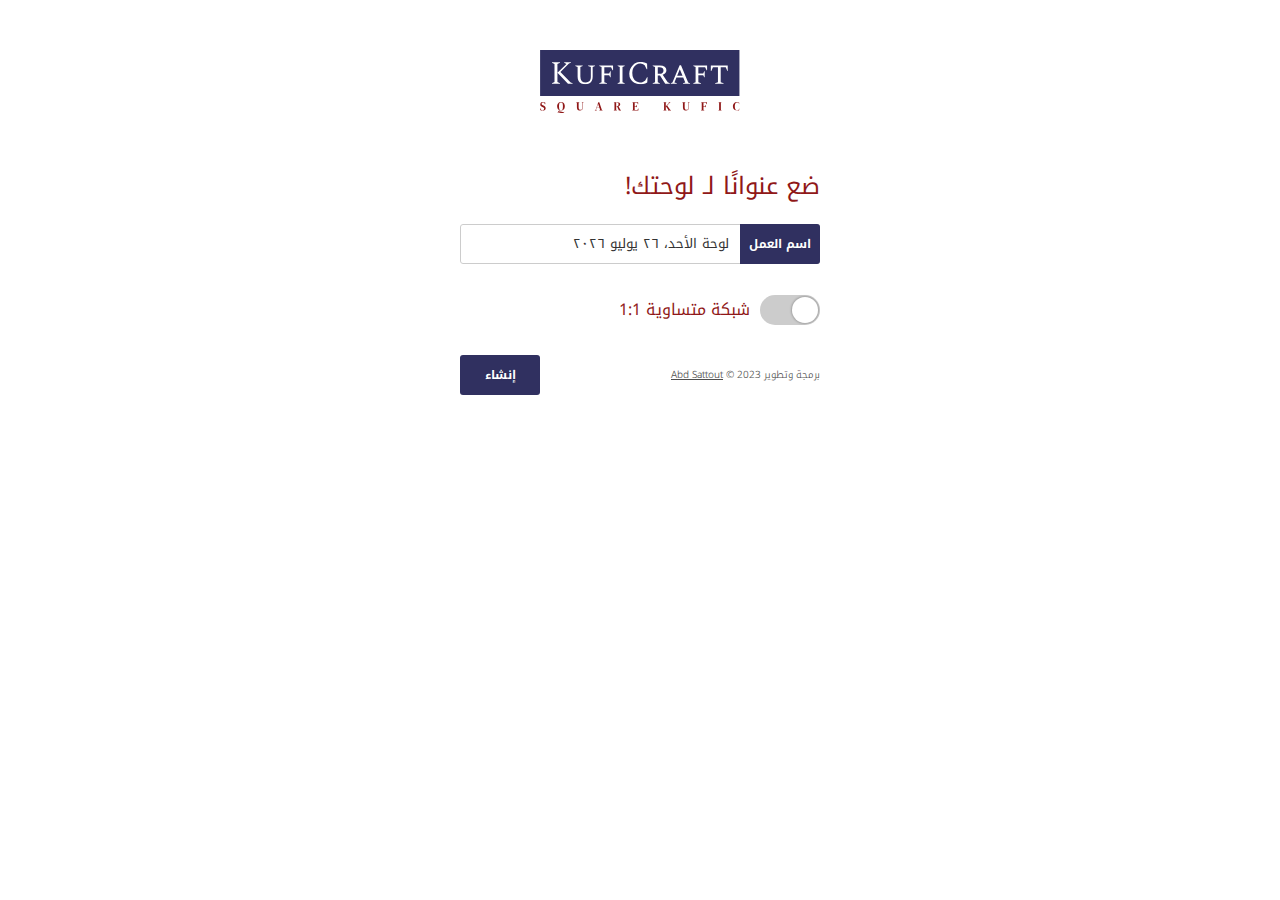
<file: index.html>
<!DOCTYPE html>
<html lang="AR" dir="rtl">

<head>
  <meta charset="UTF-8">
  <meta name="viewport" content="width=device-width, initial-scale=1.0">
  <meta name="google-site-verification" content="qIIhnB6kcpAUghzotMcY4VehdETWtUnaMlAXWx6dUmg" />
  <link rel="stylesheet" href="style.css">
  <link href="https://fonts.googleapis.com/css2?family=Noto+Kufi+Arabic&family=Open+Sans&display=swap" rel="stylesheet">
  <link rel="apple-touch-icon" sizes="180x180" href="/icons/apple-touch-icon.png">
  <link rel="icon" type="image/png" sizes="32x32" href="/icons/favicon-32x32.png">
  <link rel="icon" type="image/png" sizes="16x16" href="/icons/favicon-16x16.png">
  <link rel="manifest" href="/manifest.json">
  <link rel="mask-icon" href="/icons/safari-pinned-tab.svg" color="#3498db">
  <meta name="apple-mobile-web-app-title" content="KufiCraft">
  <meta name="application-name" content="KufiCraft">
  <meta name="msapplication-TileColor" content="#3498db">
  <meta name="theme-color" content="#ffffff">
  <meta name="description" content="أطلق العنان لإبداعك وصمم أجمل لوحات الكوفي المربع باستخدام تطبيق الويب KufiCraft مع العديد من الأدوات دون الحاجة للتثبيت. ابدأ الآن!">
  <meta name="keywords" content="KufiCraft, Square Kufic, الكوفي المربع, الخط العربي, رسام, Abd Sattout">
  <meta og:title="KufiCraft: خطاط الكوفي المربع">
  <meta og:description="أطلق العنان لإبداعك وصمم أجمل لوحات الكوفي المربع باستخدام تطبيق الويب KufiCraft مع العديد من الأدوات دون الحاجة للتثبيت. ابدأ الآن!">
  <title>KufiCraft</title>
</head>
<body>
  <div id="container">
    <header id="header">
      <div>
        <div>
          <img src="logo.svg" alt="KufiCraft logo">
        </div>
        <div id="info">💡 يمكنك تغيير اللون من شريط الأدوات. استخدم الأزرار جانبًا لتغيير الحجم ←</div>
      </div>
      <div id="zoom">
        <div onclick="board.zoom()">+</div>
        <div onclick="board.zoom(-1)">-</div>
      </div>
    </header>
    <svg id="kufi" xmlns="http://www.w3.org/2000/svg" width="1000" height="1000" viewBox="0 0 1000 1000">
    </svg>
  </div>
  <form class="form" id="create" onsubmit="return false">
    <h1><img src="logo.svg" alt="KufiCraft logo" width="200px"></h1>
    <h2>ضع عنوانًا لـ لوحتك!</h2>
    <div class="row">
      <input type="text" name="name" id="name" value="لوحة " />
      <label for="name">اسم العمل</label>
    </div>
    <script>
      document.querySelector('#name').value +=
        (new Date()).toLocaleDateString('ar-sa', options = { weekday: 'long', year: 'numeric', month: 'long', day: 'numeric' })
    </script>
    <div class="row">
      <input type="checkbox" name="mono" id="mono" />
      <label for="mono">شبكة متساوية 1:1</label>
    </div>
    <div style="display:flex;gap:10px;align-items:center;flex-direction: row-reverse">
      <button type="submit" onclick="create(false)" disabled>إنشاء</button>
      <button type="submit" onclick="create(true)" id="restore" hidden>استعادة</button>
      <span class="loader" onclick="location.reload()"></span>
      <div id="copy">
        برمجة وتطوير <a href="https://t.me/AbdSattout/" target="blank">Abd Sattout</a> &copy; 2023
      </div>
    </div>
  </form>
  <div id="popup">
    <form class="form" onsubmit="return false">
      <h1>نوع التصدير</h1>
      <br>
      <div class="row">
        <input type="radio" name="export" id="svg" checked>
        <label for="svg">SVG</label>
      </div>
      <div class="row">
        <input type="radio" name="export" id="png">
        <label for="png">PNG</label>
      </div>
      <div class="row">
        <input type="radio" name="export" id="pdf">
        <label for="pdf">PDF</label>
      </div>
      <button type="submit" onclick="board.export(this.form.querySelector('[name=export]:checked').id) && board.popup(false)">تصدير</button>
    </form>
  </div>
  <nav id="toolbar">
    <label class="item" onclick="board.setTool('pen')" title="القلم (p)">
      <input class="button" type="radio" name="tool" id="pen" checked>
      <div>
        <svg xmlns="http://www.w3.org/2000/svg" fill="#303060" viewBox="0 0 16 16">
          <path d="M12.146.146a.5.5 0 0 1 .708 0l3 3a.5.5 0 0 1 0 .708l-10 10a.5.5 0 0 1-.168.11l-5 2a.5.5 0 0 1-.65-.65l2-5a.5.5 0 0 1 .11-.168l10-10zM11.207 2.5 13.5 4.793 14.793 3.5 12.5 1.207 11.207 2.5zm1.586 3L10.5 3.207 4 9.707V10h.5a.5.5 0 0 1 .5.5v.5h.5a.5.5 0 0 1 .5.5v.5h.293l6.5-6.5zm-9.761 5.175-.106.106-1.528 3.821 3.821-1.528.106-.106A.5.5 0 0 1 5 12.5V12h-.5a.5.5 0 0 1-.5-.5V11h-.5a.5.5 0 0 1-.468-.325z" />
        </svg>
      </div>
    </label>
    <label class="item" onclick="board.setTool('eraser')" ondblclick="confirm('هل تريد إعادة ضبط اللوحة؟\nسيؤدي هذا إلى مسح جميع المربعات') && board.empty()" title="الممحاة (e)">
      <input class="button" type="radio" name="tool" id="eraser">
      <div>
        <svg xmlns="http://www.w3.org/2000/svg" fill="#303060" viewBox="0 0 16 16">
          <path xmlns="http://www.w3.org/2000/svg" d="M8.086 2.207a2 2 0 0 1 2.828 0l3.879 3.879a2 2 0 0 1 0 2.828l-5.5 5.5A2 2 0 0 1 7.879 15H5.12a2 2 0 0 1-1.414-.586l-2.5-2.5a2 2 0 0 1 0-2.828l6.879-6.879zm2.121.707a1 1 0 0 0-1.414 0L4.16 7.547l5.293 5.293 4.633-4.633a1 1 0 0 0 0-1.414l-3.879-3.879zM8.746 13.547 3.453 8.254 1.914 9.793a1 1 0 0 0 0 1.414l2.5 2.5a1 1 0 0 0 .707.293H7.88a1 1 0 0 0 .707-.293l.16-.16z" />
        </svg>
      </div>
    </label>
    <label class="item" onclick="board.setTool('line')" title="خط مستقيم (l)">
      <input class="button" type="radio" name="tool" id="line">
      <div>
        <svg xmlns="http://www.w3.org/2000/svg" viewBox="0 0 16 16" fill="#303060">
          <path fill-rule="evenodd" d="M13.854 2.146a.5.5 0 0 1 0 .708l-11 11a.5.5 0 0 1-.708-.708l11-11a.5.5 0 0 1 .708 0Z" />
        </svg>
      </div>
    </label>
    <label class="item" onclick="board.setTool('arch')" title="قنطرة علوية (c)">
      <input class="button" type="radio" name="tool" id="arch">
      <div>
        <svg xmlns="http://www.w3.org/2000/svg" fill="#303060" class="bi bi-rainbow" viewBox="0 0 16 16">
          <path d="M8 4.5a7 7 0 0 0-7 7 .5.5 0 0 1-1 0 8 8 0 1 1 16 0 .5.5 0 0 1-1 0 7 7 0 0 0-7-7zm0 2a5 5 0 0 0-5 5 .5.5 0 0 1-1 0 6 6 0 1 1 12 0 .5.5 0 0 1-1 0 5 5 0 0 0-5-5zm0 2a3 3 0 0 0-3 3 .5.5 0 0 1-1 0 4 4 0 1 1 8 0 .5.5 0 0 1-1 0 3 3 0 0 0-3-3zm0 2a1 1 0 0 0-1 1 .5.5 0 0 1-1 0 2 2 0 1 1 4 0 .5.5 0 0 1-1 0 1 1 0 0 0-1-1z" />
        </svg>
      </div>
    </label>
    <label class="item" onclick="board.setTool('arch2')" title="قنطرة سفلية">
      <input class="button" type="radio" name="tool" id="arch2">
      <div>
        <svg xmlns="http://www.w3.org/2000/svg" fill="#303060" class="bi bi-rainbow" viewBox="0 0 16 16" style="transform: rotate(180deg);">
          <path d="M8 4.5a7 7 0 0 0-7 7 .5.5 0 0 1-1 0 8 8 0 1 1 16 0 .5.5 0 0 1-1 0 7 7 0 0 0-7-7zm0 2a5 5 0 0 0-5 5 .5.5 0 0 1-1 0 6 6 0 1 1 12 0 .5.5 0 0 1-1 0 5 5 0 0 0-5-5zm0 2a3 3 0 0 0-3 3 .5.5 0 0 1-1 0 4 4 0 1 1 8 0 .5.5 0 0 1-1 0 3 3 0 0 0-3-3zm0 2a1 1 0 0 0-1 1 .5.5 0 0 1-1 0 2 2 0 1 1 4 0 .5.5 0 0 1-1 0 1 1 0 0 0-1-1z" />
        </svg>
      </div>
    </label>
    <label class="item" onclick="board.setTool('hand')" title="أداة اليد (h)" ondblclick="board.snap()">
      <input class="button" type="radio" name="tool" id="hand">
      <div>
        <svg xmlns="http://www.w3.org/2000/svg" fill="#303060" viewBox="0 0 16 16">
          <path d="M6.75 1a.75.75 0 0 1 .75.75V8a.5.5 0 0 0 1 0V5.467l.086-.004c.317-.012.637-.008.816.027.134.027.294.096.448.182.077.042.15.147.15.314V8a.5.5 0 0 0 1 0V6.435l.106-.01c.316-.024.584-.01.708.04.118.046.3.207.486.43.081.096.15.19.2.259V8.5a.5.5 0 1 0 1 0v-1h.342a1 1 0 0 1 .995 1.1l-.271 2.715a2.5 2.5 0 0 1-.317.991l-1.395 2.442a.5.5 0 0 1-.434.252H6.118a.5.5 0 0 1-.447-.276l-1.232-2.465-2.512-4.185a.517.517 0 0 1 .809-.631l2.41 2.41A.5.5 0 0 0 6 9.5V1.75A.75.75 0 0 1 6.75 1zM8.5 4.466V1.75a1.75 1.75 0 1 0-3.5 0v6.543L3.443 6.736A1.517 1.517 0 0 0 1.07 8.588l2.491 4.153 1.215 2.43A1.5 1.5 0 0 0 6.118 16h6.302a1.5 1.5 0 0 0 1.302-.756l1.395-2.441a3.5 3.5 0 0 0 .444-1.389l.271-2.715a2 2 0 0 0-1.99-2.199h-.581a5.114 5.114 0 0 0-.195-.248c-.191-.229-.51-.568-.88-.716-.364-.146-.846-.132-1.158-.108l-.132.012a1.26 1.26 0 0 0-.56-.642 2.632 2.632 0 0 0-.738-.288c-.31-.062-.739-.058-1.05-.046l-.048.002zm2.094 2.025z" />
        </svg>
      </div>
    </label>
    <hr>
    <label class="item" onclick="board.save()" title="حفظ في التطبيق">
      <div>
        <svg xmlns="http://www.w3.org/2000/svg" fill="#303060" viewBox="0 0 16 16">
          <path fill-rule="evenodd" d="M7.646 5.146a.5.5 0 0 1 .708 0l2 2a.5.5 0 0 1-.708.708L8.5 6.707V10.5a.5.5 0 0 1-1 0V6.707L6.354 7.854a.5.5 0 1 1-.708-.708l2-2z" />
          <path d="M4.406 3.342A5.53 5.53 0 0 1 8 2c2.69 0 4.923 2 5.166 4.579C14.758 6.804 16 8.137 16 9.773 16 11.569 14.502 13 12.687 13H3.781C1.708 13 0 11.366 0 9.318c0-1.763 1.266-3.223 2.942-3.593.143-.863.698-1.723 1.464-2.383zm.653.757c-.757.653-1.153 1.44-1.153 2.056v.448l-.445.049C2.064 6.805 1 7.952 1 9.318 1 10.785 2.23 12 3.781 12h8.906C13.98 12 15 10.988 15 9.773c0-1.216-1.02-2.228-2.313-2.228h-.5v-.5C12.188 4.825 10.328 3 8 3a4.53 4.53 0 0 0-2.941 1.1z" />
        </svg>
      </div>
    </label>
    <label class="item" onclick="board.undo()" title="تراجع (ctrl+z)">
      <div>
        <svg xmlns="http://www.w3.org/2000/svg" fill="#303060" viewBox="0 0 16 16">
          <path fill-rule="evenodd" d="M8 3a5 5 0 1 1-4.546 2.914.5.5 0 0 0-.908-.417A6 6 0 1 0 8 2v1z" />
          <path d="M8 4.466V.534a.25.25 0 0 0-.41-.192L5.23 2.308a.25.25 0 0 0 0 .384l2.36 1.966A.25.25 0 0 0 8 4.466z" />
        </svg>
      </div>
    </label>
    <label class="item" onclick="board.popup(true)" title="تصدير (ctrl+s)">
      <div>
        <svg xmlns="http://www.w3.org/2000/svg" fill="#303060" viewBox="0 0 16 16">
          <path d="M.5 9.9a.5.5 0 0 1 .5.5v2.5a1 1 0 0 0 1 1h12a1 1 0 0 0 1-1v-2.5a.5.5 0 0 1 1 0v2.5a2 2 0 0 1-2 2H2a2 2 0 0 1-2-2v-2.5a.5.5 0 0 1 .5-.5z" />
          <path d="M7.646 11.854a.5.5 0 0 0 .708 0l3-3a.5.5 0 0 0-.708-.708L8.5 10.293V1.5a.5.5 0 0 0-1 0v8.793L5.354 8.146a.5.5 0 1 0-.708.708l3 3z" />
        </svg>
      </div>
    </label>
    <hr>
    <label class="item" title="اختيار اللون">
      <input class="color" type="color" onchange="board.setColor(this.value)">
    </label>
  </nav>
  <script src="kufi.js"></script>
  <script>
    if ('serviceWorker' in navigator) {
      navigator.serviceWorker.register(
        'sw.js', {
          scope: '/'
        }
      ).then(registration => navigator.onLine && registration.update()).catch(err => console.log('could not register service worker'))
    }
    addEventListener("beforeinstallprompt", e => {
      window.installer = e
    });
  </script>
</body>
</html>
</file>
<file: style.css>
/*
 * Copyright 2023 Abd Sattout. All rights reserved.
*/

#header img,#info{background:#ffffffee}.form,.form .row{position:relative}#container,.form .row,.form button,body{overflow:hidden}#container,#popup,#toolbar,.button,hr{display:none}#container,#header,#popup,#toolbar{position:fixed}*{margin:0;padding:0;box-sizing:border-box;font-family:"Noto Kufi Arabic","Open Sans",sans-serif}:focus{border-radius:0;outline:0}body{overscroll-behavior:contain;touch-action:pan-x pan-y}#container{inset:0;width:100%;height:100%}#container.hand{overflow:scroll}#container::-webkit-scrollbar{display:none}#kufi{--size:3200px;aspect-ratio:1/1;background:0 0/1% 1% #fff;overflow:visible;width:var(--size);height:var(--size)}#kufi:not(.mono){background-image:linear-gradient(#eee,#eee 2.5%,transparent 2.5%,transparent 72.5%,#eee 72.5%,#eee 77.5%,transparent 77.5%,transparent 97.5%,#eee 97.5%,#eee),linear-gradient(to right,#eee,#eee 2.5%,transparent 2.5%,transparent 72.5%,#eee 72.5%,#eee 77.5%,transparent 77.5%,transparent 97.5%,#eee 97.5%,#eee)}#kufi.mono{background-image:linear-gradient(#eee,#eee 5%,transparent 5%,transparent 95%,#eee 95%,#eee),linear-gradient(to right,#eee,#eee 5%,transparent 5%,transparent 95%,#eee 95%,#eee)}#header{display:flex;padding:20px;width:100%;justify-content:space-between;pointer-events:none}#header img{width:120px;padding:3px}#info{font-size:12px;font-weight:small;width:100%}#zoom{display:flex;gap:5px;flex-direction:column;pointer-events:auto}#zoom div{width:30px;height:30px;font-size:18px;background:#fff;border:1px solid #000;text-align:center;line-height:32px}#toolbar{top:50%;right:0;grid-auto-flow:column;grid-template-rows:repeat(5,auto);transform:translateY(-50%);background-color:#fff;border-radius:12px 0 0 12px;box-shadow:0 0 10px rgba(0,0,0,.2)}hr{border:0;height:1px;margin:5px 0;background-color:#eee}#toolbar .item{width:50px;height:50px;padding:5px}#toolbar .item div{width:40px;height:40px;padding:10px;border-radius:12px;line-height:30px;text-align:center}#toolbar .item div svg{width:20px;height:20px}::-webkit-color-swatch-wrapper{padding:0}::-webkit-color-swatch{border:0;border-radius:0}::-moz-color-swatch,::-moz-focus-inner{border:0}::-moz-focus-inner{padding:0}.color{appearance:none;-moz-appearance:none;-webkit-appearance:none;background:#eee;border:0;cursor:pointer;width:40px;height:40px;padding:10px;border-radius:12px}@media (max-width:768px){#toolbar{inset:auto auto 0 50%;transform:translateX(-50%);border-radius:12px 12px 0 0;grid-auto-flow:row;grid-template-columns:repeat(5,auto)}hr{display:none;height:40px;width:1px;margin:0 3px}#toolbar .item{width:40px;height:40px}#toolbar .item div{width:30px;height:30px;padding:5px;line-height:20px}#toolbar .item div svg{width:18px}.color{width:30px;height:30px;padding:8px}}.item input:checked~div{background:#ccf}.form{padding:20px;margin:0 auto;max-width:400px}.form h1{margin:30px;text-align:center;color:#303060}.form h2{margin-bottom:15px;font-weight:400;color:#901818}.form button,.form input[type=text]+label{height:40px;width:80px;line-height:40px;font-size:12px;font-weight:700;text-shadow:0 0 2px rgba(0,0,0,.1);text-align:center;text-transform:uppercase;letter-spacing:.05em}.form small{font-size:12px;color:#666}.form .row{margin-bottom:30px}.form input[type=text]{width:100%;height:40px;padding:10px 90px 10px 10px;border:1px solid #ccc;color:#333;border-radius:3px;transition:.3s cubic-bezier(1, .1, 0, .9)}.form input[type=text]+label{position:absolute;top:0;bottom:0;right:0;color:#fff;background:#303060;border-radius:0 3px 3px 0;transition:.3s cubic-bezier(1, .1, 0, .9);transform:translateZ(0) translateX(0)}.form input[type=checkbox]+label,.form input[type=radio]+label{display:inline-block;line-height:30px;white-space:nowrap;background:#ccc;height:30px;transition:.3s cubic-bezier(1, .1, 0, .9);position:relative;cursor:pointer}.form input[type=text]:focus{padding-right:10px}.form input[type=text]:focus+label{transform:translateZ(0) translateX(100%)}.form input[type=checkbox],form input[type=radio]{position:absolute;overflow:hidden;clip:rect(0 0 0 0);height:1px;width:1px;margin:-1px;padding:0}.form input[type=radio]+label{text-indent:40px;width:30px;border-radius:100%}.form input[type=radio]+label:before{content:"";position:absolute;display:block;height:10px;width:10px;top:50%;left:50%;background:#fff;border-radius:100%;box-shadow:0 0 2px 2px rgba(0,0,0,.1);transition:.3s cubic-bezier(1, .1, 0, .9) .1s;transform:translateZ(0) translate(-50%,-50%) scale(0)}.form button:before,.form input[type=checkbox]+label:before{content:"";display:block;position:absolute;left:0;bottom:0;top:0;right:0}.form button,.form input[type=checkbox]:checked+label,.form input[type=radio]:checked+label{background:#303060}.form input[type=radio]:checked+label:before{transform:translateZ(0) translate(-50%,-50%) scale(1)}.form input[type=checkbox]+label{text-indent:70px;color:#901818;width:60px;border-radius:100px}.form input[type=checkbox]+label:before{background:#303060;border-radius:100px;transition:.3s cubic-bezier(1, .1, 0, .9) .1s;transform:translateZ(0) scale(0)}.form button,.form input[type=checkbox]+label:after{transform:translateZ(0) translateX(0);transition:.3s cubic-bezier(1, .1, 0, .9)}.form input[type=checkbox]+label:after{content:"";position:absolute;top:2px;right:2px;display:block;height:26px;width:26px;background:#fff;border-radius:100%;box-shadow:0 0 2px 1px rgba(0,0,0,.2)}.form input[type=checkbox]:checked+label:after{right:calc(100% - 28px);transform:translateZ(0)}.form button{position:relative;padding:0 20px;color:#fff;border:none;border-radius:3px;z-index:2}.form button#restore{width:auto;background:0 0;color:#303060}.form button#restore:focus,.form button#restore:hover{color:#fff}.form button:before{background:#191932;height:100%;width:0;border-radius:3px;transition:.3s cubic-bezier(1, .1, 0, .9);z-index:-1}.form button:hover{cursor:pointer}.form button:focus:before,.form button:hover:before{width:100%;transition:.3s cubic-bezier(1, .1, 0, .9)}.form button:disabled{background:#eee;color:#333;pointer-events:none}#popup{top:0;right:0;z-index:3;width:100%;height:100%;background:rgba(0,0,0,.2);backdrop-filter:blur(10px)}#popup .form{background:#fff;margin:20px auto;border-radius:12px}@media (max-width:440px){#popup .form{margin:20px}}.loader{border:2px solid #f3f3f3;border-top:2px solid #3498db;border-radius:50%;width:20px!important;height:20px!important;animation:.3s linear infinite spin}@keyframes spin{0%{transform:rotate(0)}100%{transform:rotate(360deg)}}#copy{font-size:10px;font-weight:300;color:#4f4f4f;flex:1}a,a:active,a:focus,a:hover,a:visited{color:inherit}
</file>
